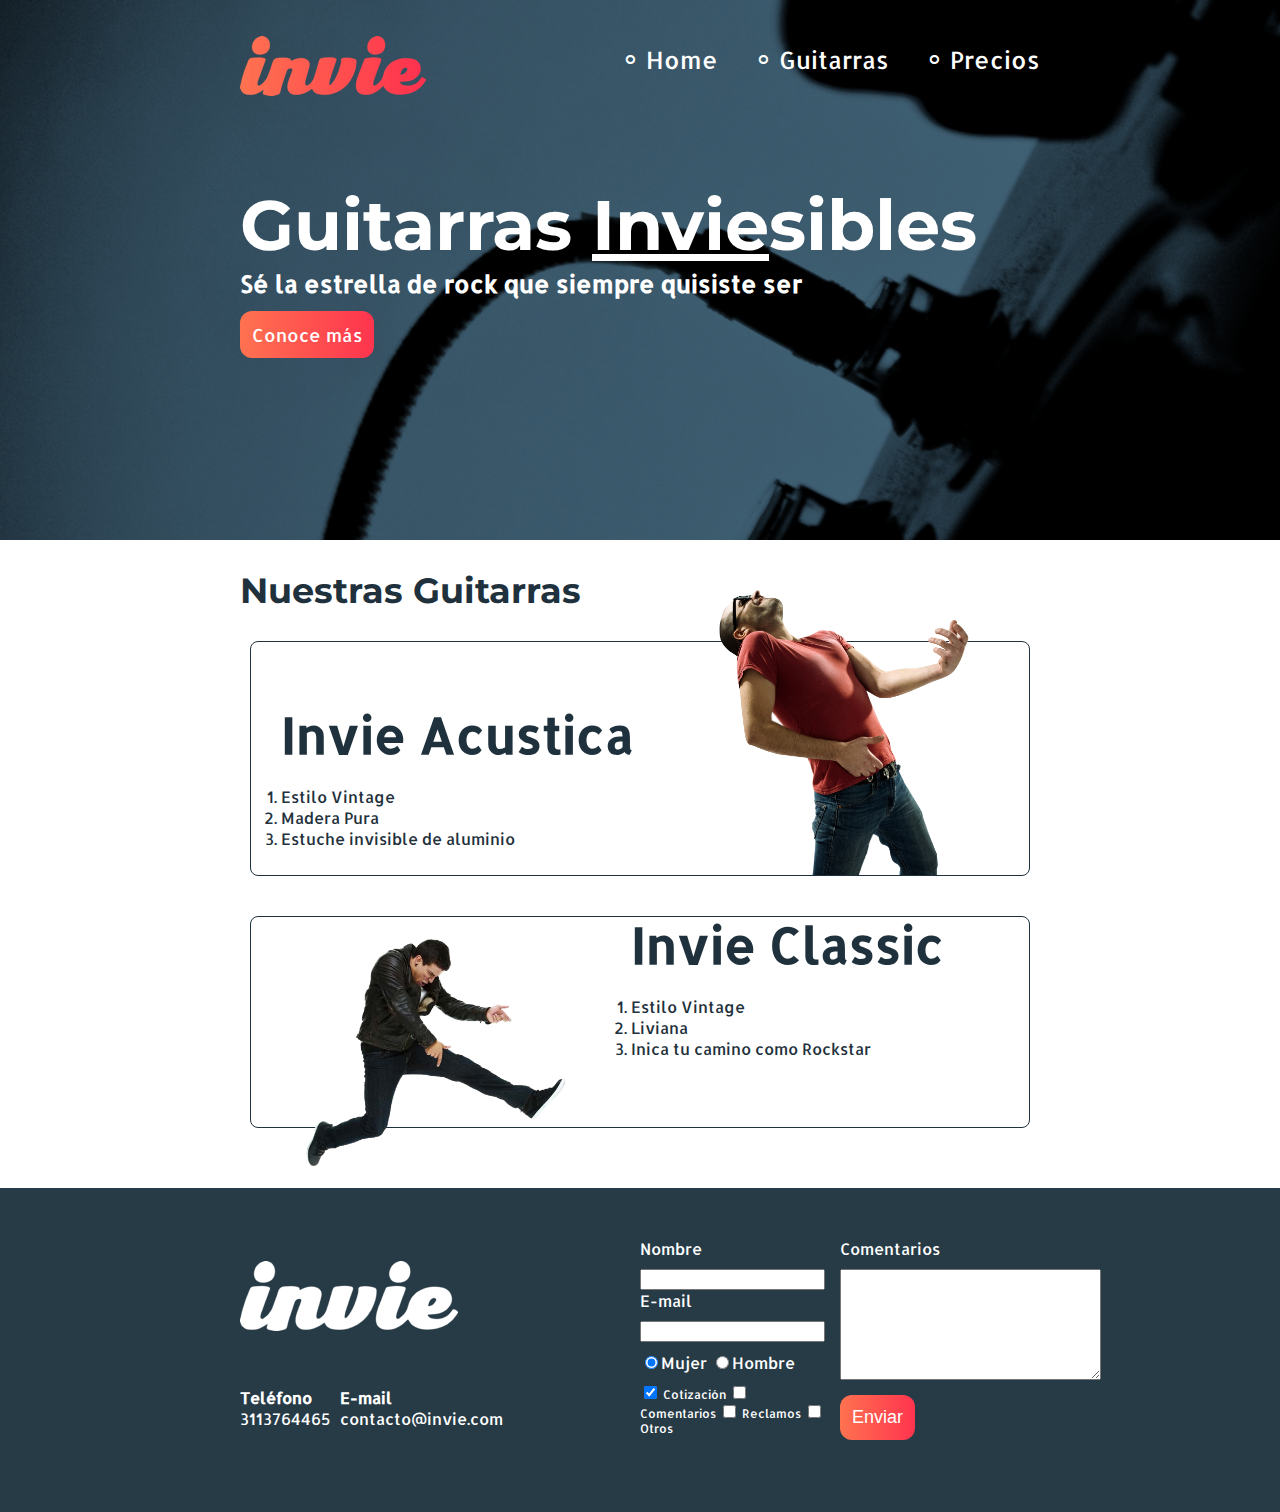
<file: INDEX.HTML>
<DOCTYPE.html>
<html>
  <head>
     <title>INVIE - ¡¡Tus mejores guitarras!!</title>
     <meta charset="utf-8"/>
     <link href = "https://fonts.googleapis.com/css?family= Montserrat: 600|Allerta " rel = "stylesheet">
     <link rel="stylesheet" href="css/invie.css"/>
  </head>
  <body>
     <section id="portada" class="portada background"><!-- portada -->
      <header id="header" class="header contenedor"><!-- header -->
        <figure class="logotipo"><!-- logotipo -->
          <img src="images/invie.png" width="186" height="60" alt="INVIE logotipo"/>
        </figure>
        <nav class="menu"><!-- menu -->
          <ul>
            <li>
               <a href="index.html">Home</a>
            </li>
            <li>
               <a href="#guitarras">Guitarras</a>
            </li>
            <li>
               <a href="Precios.html">Precios</a>
            </li>
          </ul>
        </nav>
     </header>
      <div class="contenedor">
        <h1 class="titulo">Guitarras <span>Invie</span>sibles</h1><!-- titulo -->
       <h3 class="title-a">Sé la estrella de rock que siempre quisiste ser</h3><!-- resumen -->
       <a class="button" href="#guitarras">Conoce más</a><!-- boton -->
      </div>
     </section>
     <section id="guitarras" class="guitarras contenedor"><!-- guitarras -->
       <h2>Nuestras Guitarras</h2><!-- titulo -->
       <article class="Guitarra"><!-- Guitarra 1 -->
         <img class="derecha" src="images/invie-acustica.png" alt="Guitarra Invie Acustica" width="350"/>
         <div class="contenedor-guitarra-a">
          <h3 class="title-b">Invie Acustica</h3>
          <ol>
            <li>Estilo Vintage</li>
            <li>Madera Pura</li>
            <li>Estuche invisible de aluminio</li>
          </ol>
         </div>
       </article>
       <article class="Guitarra b"><!-- Guitarra 2 -->
         <img class="izquierda" src="images/invie-classic.png" alt="Guitarra Invie Classic" width="350" />
         <div class="contenedor-guitarra-b">
         <h3 class="title-b">Invie Classic</h3>
         <ol>
            <li>Estilo Vintage</li>
            <li>Liviana</li>
            <li>Inica tu camino como Rockstar</li>
         </ol>
       </div>
       </article>
     </section>
     <footer class="footer">
      <div class="contenedor">
        <div class="contacto">
        <img src="images/invie-white.png" alt="Logotipo blanco"/>
        <a href="tel:+573113764465"><strong>Teléfono</strong><span>3113764465</span></a>
        <a href="maailto:contacto@invie.com"><strong>E-mail</strong><span>contacto@invie.com</span></a>
      </div>
      <form class="formulario">
      <div class="col1">
        <label for="nombre">Nombre</label>
        <input type="text" required id="nombre" name="nombre"/>
        <label for="email">E-mail</label>
        <input type="email" required id="email" name="email"/>
      <div class="sexo">
        <label for="mujer">
         <input type="radio" id="mujer" checked name="sexo" value="mujer">Mujer
        </label>
        <label for="hombre">
        <input type="radio" id="hombre" name="sexo" value="hombre">Hombre
        </label>
      </div>
      <div class="intereses">
        <label for="cotizacion">
         <input type="checkbox" checked id="cotizacion" name="intereses" value="cotizacion"> Cotización
        </label>
        <label for="comentarios">
        <input type="checkbox" id="comentarios" name="intereses" value="comentarios"> Comentarios
        </label>
        <label for="reclamos">
          <input type="checkbox" id="reclamos" name="intereses" value="reclamos"> Reclamos
        </label>
        <label for="otros">
          <input type="checkbox" id="otros" name="intereses" value="otros"> Otros
        </label>
      </div>
      </div>
      <div class="col2">
        <label for="comentarios">Comentarios</label>
         <textarea name="comentarios" id="comentarios" cols="30" rows="7"></textarea>
         <input type="submit" value="Enviar" class="button"/>
      </div>
      </form>
      </div>
     </footer>
  </body>
</html>
</file>
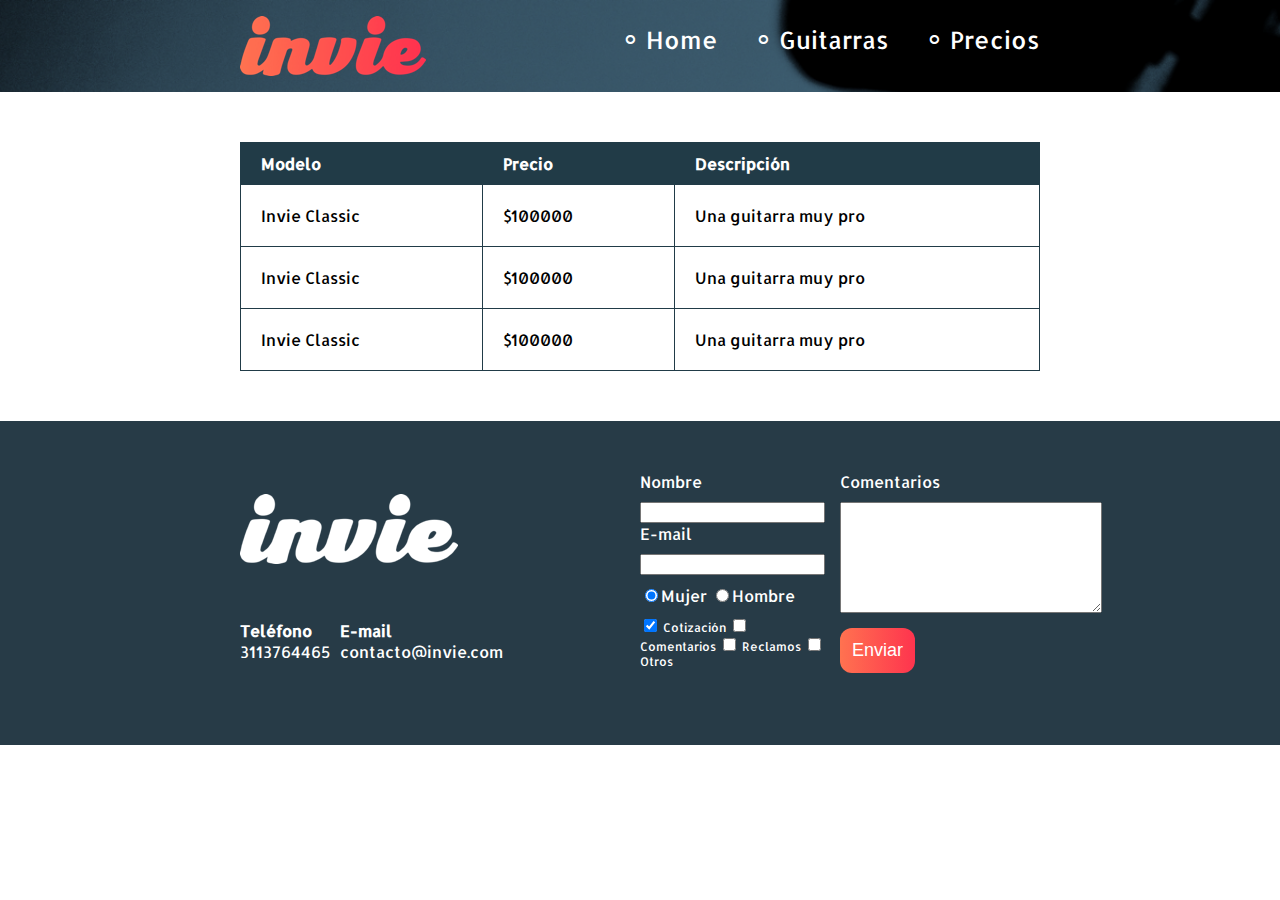
<file: Precios.html>
<DOCTYPE.html>
<html>
  <head>
     <title>Precios de tus mejores guitarras</title>
     <meta charset="utf-8"/>
     <link href = "https://fonts.googleapis.com/css?family= Montserrat: 600|Allerta " rel = "stylesheet">
     <link rel="stylesheet" href="css/invie.css"/>
  </head>
  <body>
  	 <header id="header" class="header background"><!-- header -->
      <div class="contenedor">
       <figure class="logotipo"><!-- logotipo -->
          <img src="images/invie.png" width="186" height="60" alt="INVIE logotipo"/>
        </figure>
        <nav class="menu"><!-- menu -->
          <ul>
            <li>
               <a href="index.html">Home</a>
            </li>
            <li>
               <a href="index.html#guitarras">Guitarras</a>
            </li>
            <li>
               <a href="Precios.html">Precios</a>
            </li>
          </ul>
        </nav> 
      </div>
     </header>
     <section class="tabla">
     <div class="contenedor">
      <table>
       <thead>
         <tr>
          <th>Modelo</th>
          <th>Precio</th>
          <th>Descripción</th>
         </tr>
       </thead>
       <tbody>
         <tr>
           <td>Invie Classic</td>
           <td>$100000</td>
           <td>Una guitarra muy pro</td>
         </tr>
         <tr>
           <td>Invie Classic</td>
           <td>$100000</td>
           <td>Una guitarra muy pro</td>
         </tr>
         <tr>
           <td>Invie Classic</td>
           <td>$100000</td>
           <td>Una guitarra muy pro</td>
         </tr>
       </tbody>
       </table>
       </div>
     </section>
     <footer class="footer">
      <div class="contenedor">
        <div class="contacto">
        <img src="images/invie-white.png" alt="Logotipo blanco"/>
        <a href="tel:+573113764465"><strong>Teléfono</strong><span>3113764465</span></a>
        <a href="maailto:contacto@invie.com"><strong>E-mail</strong><span>contacto@invie.com</span></a>
      </div>
      <form class="formulario">
      <div class="col1">
        <label for="nombre">Nombre</label>
        <input type="text" required id="nombre" name="nombre"/>
        <label for="email">E-mail</label>
        <input type="email" required id="email" name="email"/>
      <div class="sexo">
        <label for="mujer">
         <input type="radio" id="mujer" checked name="sexo" value="mujer">Mujer
        </label>
        <label for="hombre">
        <input type="radio" id="hombre" name="sexo" value="hombre">Hombre
        </label>
      </div>
      <div class="intereses">
        <label for="cotizacion">
         <input type="checkbox" checked id="cotizacion" name="intereses" value="cotizacion"> Cotización
        </label>
        <label for="comentarios">
        <input type="checkbox" id="comentarios" name="intereses" value="comentarios"> Comentarios
        </label>
        <label for="reclamos">
          <input type="checkbox" id="reclamos" name="intereses" value="reclamos"> Reclamos
        </label>
        <label for="otros">
          <input type="checkbox" id="otros" name="intereses" value="otros"> Otros
        </label>
      </div>
      </div>
      <div class="col2">
        <label for="comentarios">Comentarios</label>
         <textarea name="comentarios" id="comentarios" cols="30" rows="7"></textarea>
         <input type="submit" value="Enviar" class="button"/>
      </div>
      </form>
      </div>
     </footer>
  </body>
  </html>
</file>
<file: css/invie.css>
body { font-family: 'Allerta', sans-serif;
margin: 0;
}

table{
	width: 100%;
}

th{
	background: #213b47;
	color: white;
}

th{
	padding: 10px 20px;
	text-align: left;
}

td{
	padding: 20px;
}

table, th, td{
	border: 1px solid #213b47;
	border-collapse: collapse;
}

input, textarea{
	outline: 0;
}

input:focus, textarea:focus{
	background: lightgray;
}

.contenedor {
  width: 800px;
  margin: auto;
  position: relative;
}

.background{
  background-image: url('../images/background.png');
  background-size: cover;
}

.button {
	border-radius: 12px;
	border: none;
	background: #fd324d;
	color: white;
	padding: 12px;
	cursor: pointer;
	text-decoration: none;
	font-size: 18px;
	background: linear-gradient(to left, #fe344e, #ff7250);
}

.titulo {
  font-family: 'Montserrat', sans-serif;
  font-size: 70px;
  margin-bottom: 0;
  margin-top: 70px;
}

.titulo span{
	text-decoration: underline;
}

.title-a {
  font-size: 24px;
  margin-top: 0;

}

.title-b {
font-size: 50px;
margin-bottom: 20px;
}

.guitarras {
  color: #1F313C;
  margin-bottom: 60px;
}

.guitarras h2 {
font-family: 'Montserrat', sans-serif;
font-size: 35px;
}

.portada {
  color: white;
  padding: 20px;
  height: 500px;
}

.portada button {
  margin-bottom: 70px;
} 

.menu {
  display: inline-block;
  font-size: 24px;
  position: absolute;
  right: 0;
}

.menu li {
  display: inline-block;
  margin-left: 30px;
}

.menu li:before{
	content: '∘';
	font-size: 30px;
	line-height: 20px;
	color: white;
}

.menu a{
	color: white;
	text-decoration: none;
}

.logotipo {
  display: inline-block;
  margin-left: 0;
}

.derecha{
  float: right;
  position: relative;
  top: -127px;
}

.izquierda{
  float: left;
  position: relative;
}

.guitarra {
	margin: 10px 10px 40px 10px;
	padding: 10px;
	/*overflow: hidden;*/
	border: 1px solid #1F313C;
	border-radius: 8px;
}

.guitarra ol{
	padding: 0;
}

.guitarra.b{
	height: 190px;
}

.contenedor-guitarra-a{
	padding-left: 20px;
}
.contenedor-guitarra-b {
	margin-left: 370px;
	position: relative;
	bottom: 90px;
}

.header {
	position: relative;
}

.footer {
	background: #273b47;
	padding: 50px 10px;
}

.contacto{
	display: flex;
	width: 300px;
	flex-wrap: wrap;
	align-items: center;
}

.contacto img {
	display: block;
}

.contacto strong {
	display: block;
}

.contacto a {
	color: white;
	text-decoration: none;
	margin: 10px 10px 10px 0;
}

.footer .contenedor{
	display: flex;
	justify-content: space-between;
}

.formulario{
	display: flex;
	width: 400px;
	color: white;
}

.col1, .col2{
	display: flex;
	flex-direction: column;
}

.col1{
	margin-right: 15px;
}

.col2{
	align-items: flex-start;
}

.col2 .button{
	margin-top: 15px;
}

.intereses label{
	font-size: 12px;
}

.formulario label, .sexo, .intereses{
	margin-bottom: 10px;
}

.sexo{
	margin-top: 10px;
}

.tabla{
	margin: 50px 0;
}
</file>
